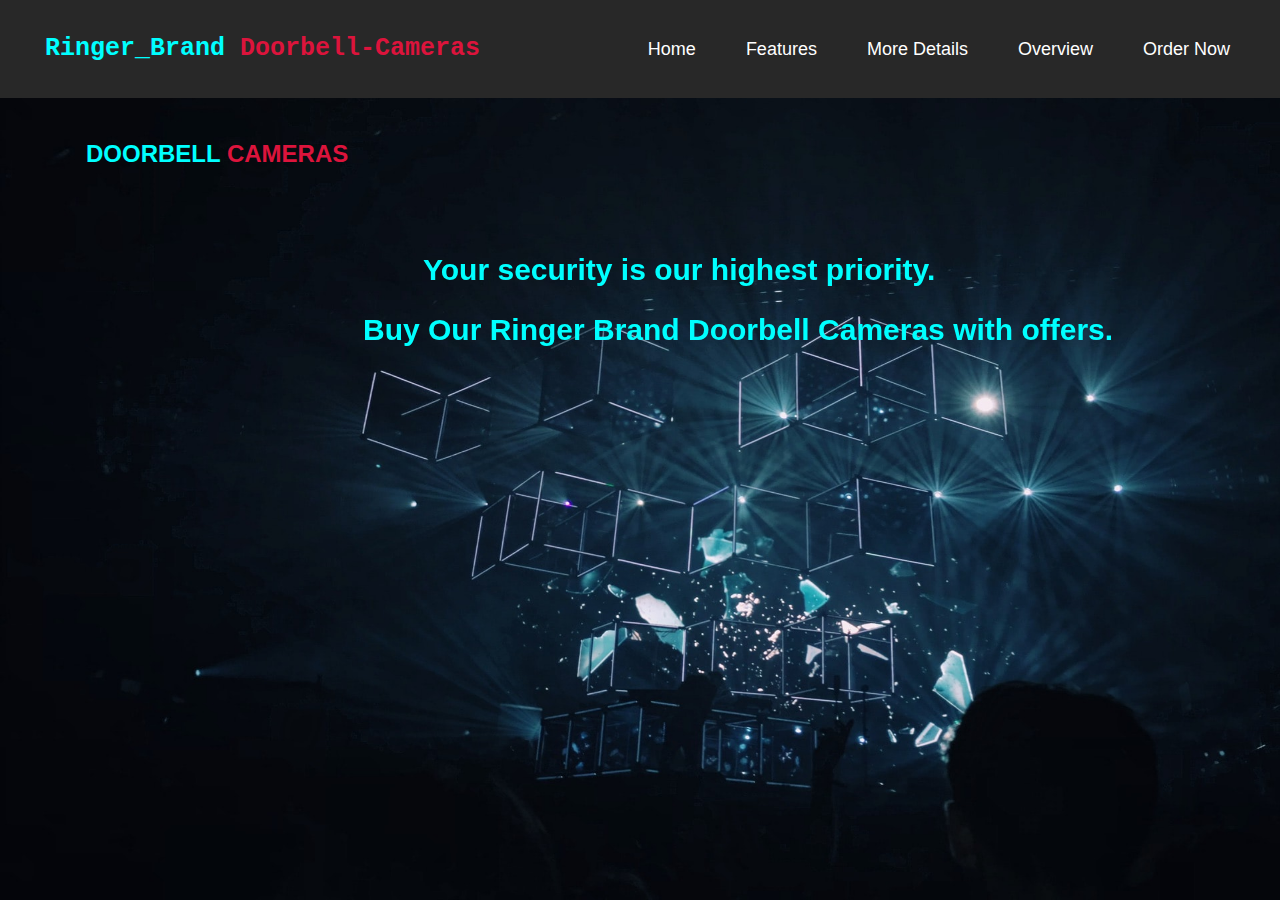
<file: index.html>
<!DOCTYPE html>
<html lang="en">
<head>
    <meta charset="UTF-8">
    <meta http-equiv="X-UA-Compatible" content="IE=edge">
    <meta name="viewport" content="width=device-width, initial-scale=1.0">
    <title>Showcasing-Doorbell</title>
    <link rel="stylesheet" href="Style.css">
</head>
<body id="home">
  <header class="header">
    <div class="logo">
      <h1 id="hone">Ringer_Brand<span> Doorbell-Cameras</span></h1>
    </div>
    
    <div class="navigation">
      <input type="checkbox" class="toggle-menu">
      <div class="hamburger"></div>
      <ul class="menu">
        <li><a href="index.html" >Home</a></li>
        <li><a href="features.html">Features</a></li>
        <li><a href="more.html">More Details</a></li>
        <li><a href="overview.html">Overview</a></li>
        <li><a href="order.html">Order Now</a></li>
      </ul>
    </div>
    
  </header>
  <div id="top">
    <h2 id="htwo">DOORBELL<span> CAMERAS</span></h2>
  </div>
  <div class="top-left1">
    <h3 id="hthree">Your security is our 
        highest priority.</h3>
  </div>
  <br>
  <br>
  <br>
  <div class="top-left2">
    <h3 id="hthree">Buy Our Ringer Brand Doorbell Cameras with offers.</h3>
  </div>
</body>
</html>
</file>
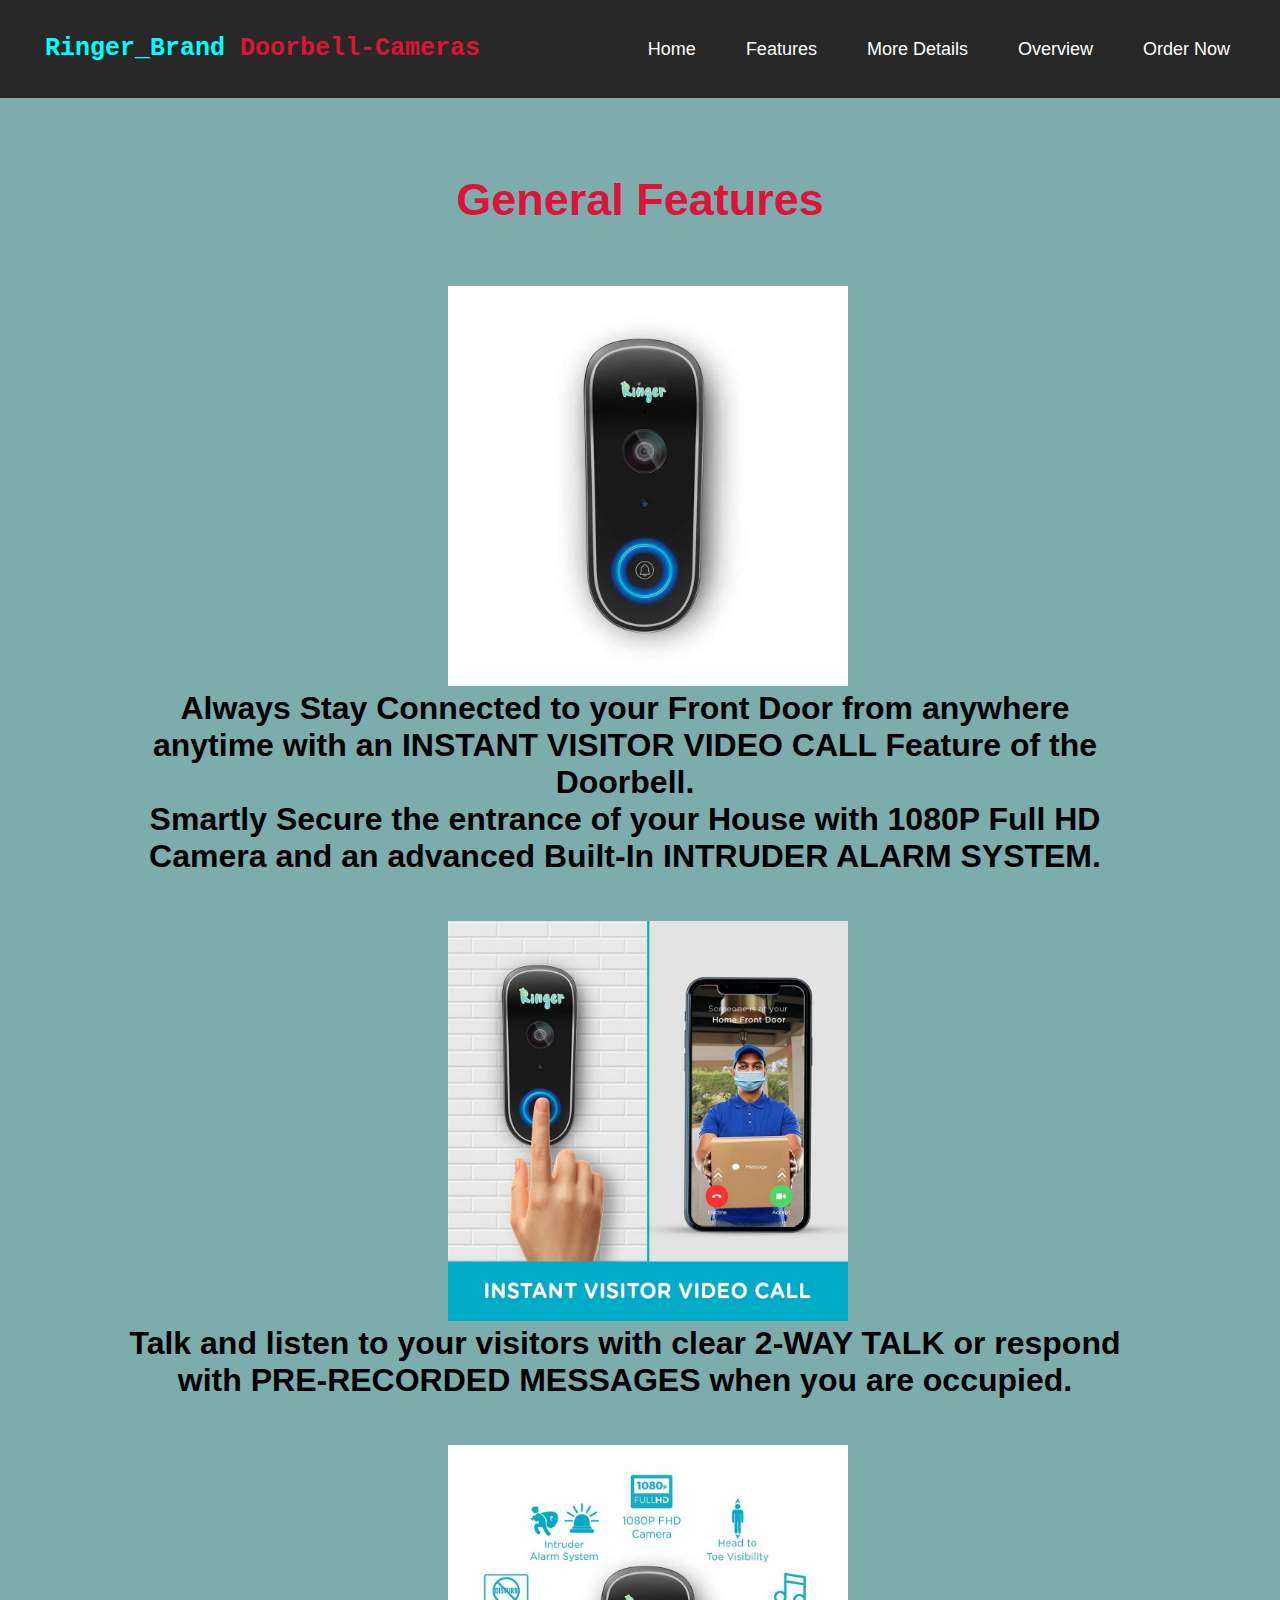
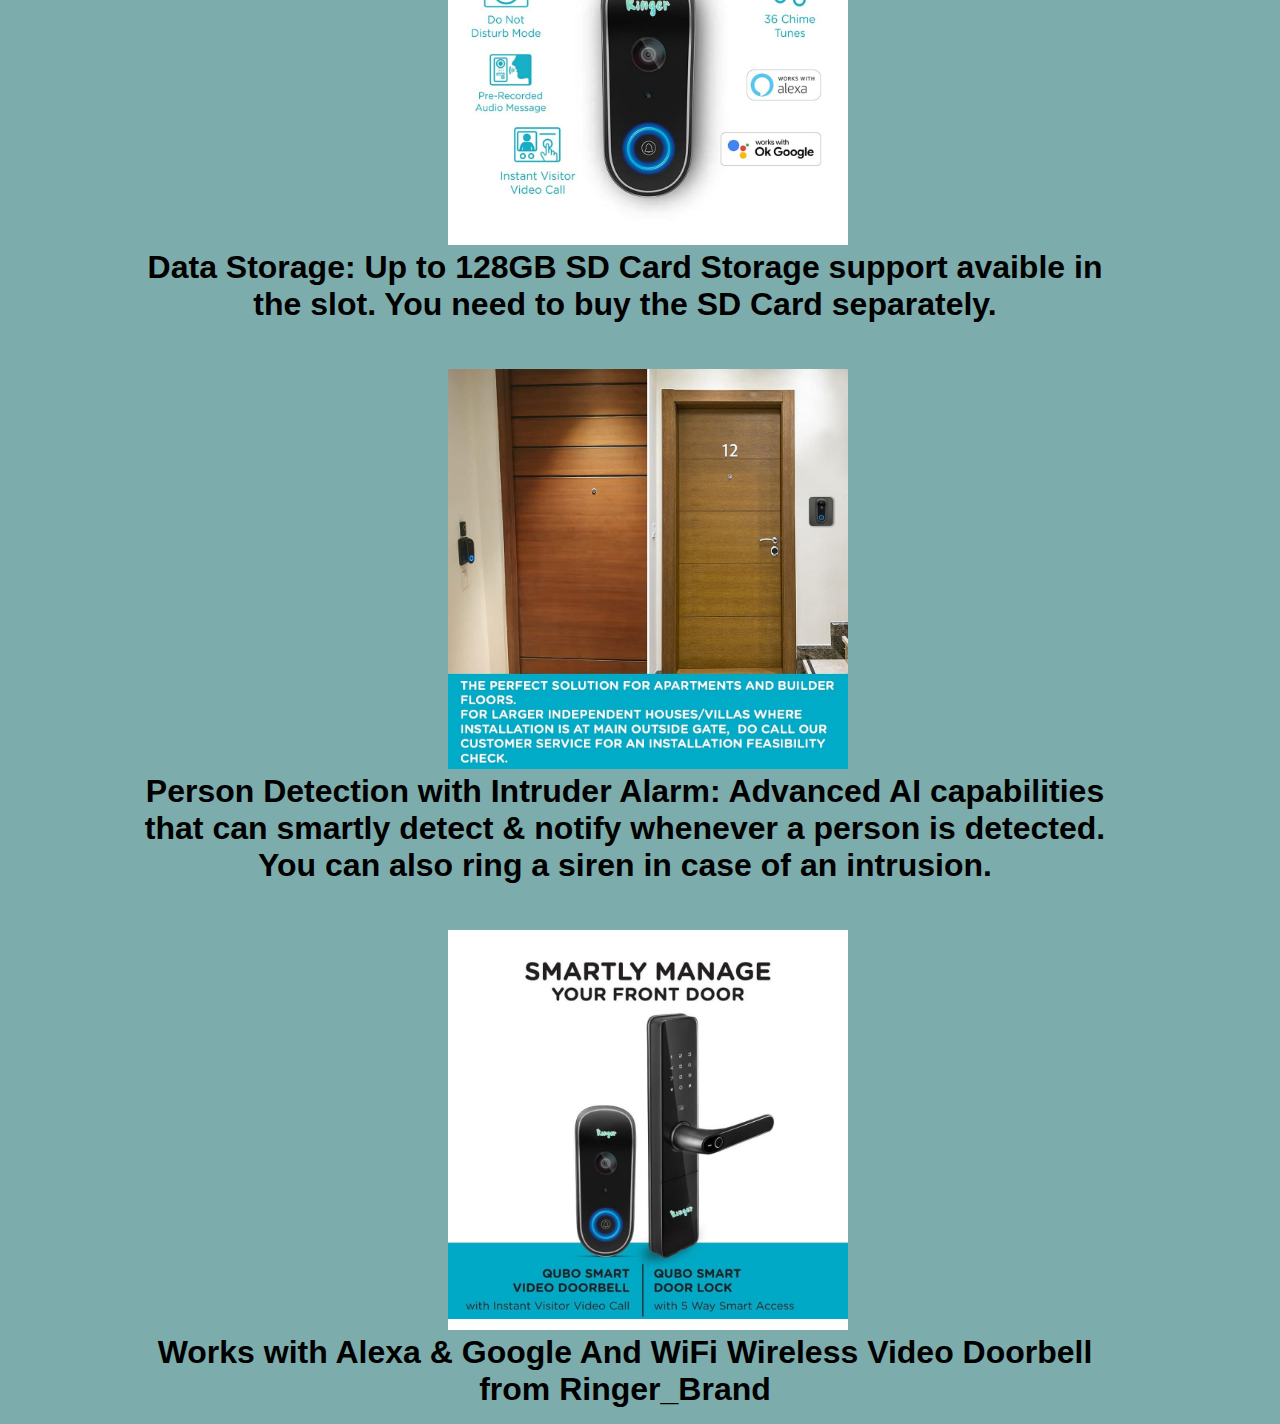
<file: features.html>
<!DOCTYPE html>
<html lang="en">
<head>
    <meta charset="UTF-8">
    <meta http-equiv="X-UA-Compatible" content="IE=edge">
    <meta name="viewport" content="width=device-width, initial-scale=1.0">
    <title>Showcasing-Doorbell</title>
    <link rel="stylesheet" href="Style.css">
</head>

<body id="features" >
    <header class="header">
        <div class="logo">
          <h1 id="hone">Ringer_Brand<span> Doorbell-Cameras</span></h1>
        </div>
        
        <div class="navigation">
          <input type="checkbox" class="toggle-menu">
          <div class="hamburger"></div>
          <ul class="menu">
            <li><a href="index.html" >Home</a></li>
            <li><a href="features.html">Features</a></li>
            <li><a href="more.html">More Details</a></li>
            <li><a href="overview.html">Overview</a></li>
            <li><a href="order.html">Order Now</a></li>
          </ul>
        </div>
        
    </header>
    <div id="topp">
      <h1 id="mh">General Features </h1>
    </div>
    <div id="first">
    <div id="fea">
      <figure><img src="./images/11.jpg" alt="" width="400px" height="400px"></figure>
      <div >
        <h1 id="fh1">Always Stay Connected to your Front Door from anywhere anytime with an INSTANT VISITOR VIDEO CALL Feature of the Doorbell.
            <br>Smartly Secure the entrance of your House with 1080P Full HD Camera and an advanced Built-In INTRUDER ALARM SYSTEM.</h1>
      </div>
        
    </div>

    <div id="fea">
      <figure><img src="./images/12.jpg" alt="" width="400px" height="400px"></figure>
      <div>
        <h1 id="fh1">Talk and listen to your visitors with clear 2-WAY TALK or respond with PRE-RECORDED MESSAGES when you are occupied.</h1>
      </div>
        
    </div>  
    <div id="fea">
      <figure><img src="./images/13.jpg" alt="" width="400px" height="400px"></figure>
        <div>
        <h1 id="fh1">Data Storage: Up to 128GB SD Card Storage support avaible in the slot. You need to buy the SD Card separately.</h1>
          </div>
    </div>
    <div id="fea">
      <figure><img src="./images/14.jpg" alt="" width="400px" height="400px"></figure>
      <div>
        <h1 id="fh1">Person Detection with Intruder Alarm: Advanced AI capabilities that can smartly detect & notify whenever a person is detected. You can also ring a siren in case of an intrusion.</h1>
      </div>
    </div>
    <div id="fea">
      <figure><img src="./images/15.jpg" alt="" width="400px" height="400px"></figure>
      <div>
        <h1 id="fh1"> Works with Alexa & Google And WiFi Wireless Video Doorbell from Ringer_Brand</h1>
      </div>
    </div>
    </div>
</body>
</html>
</file>
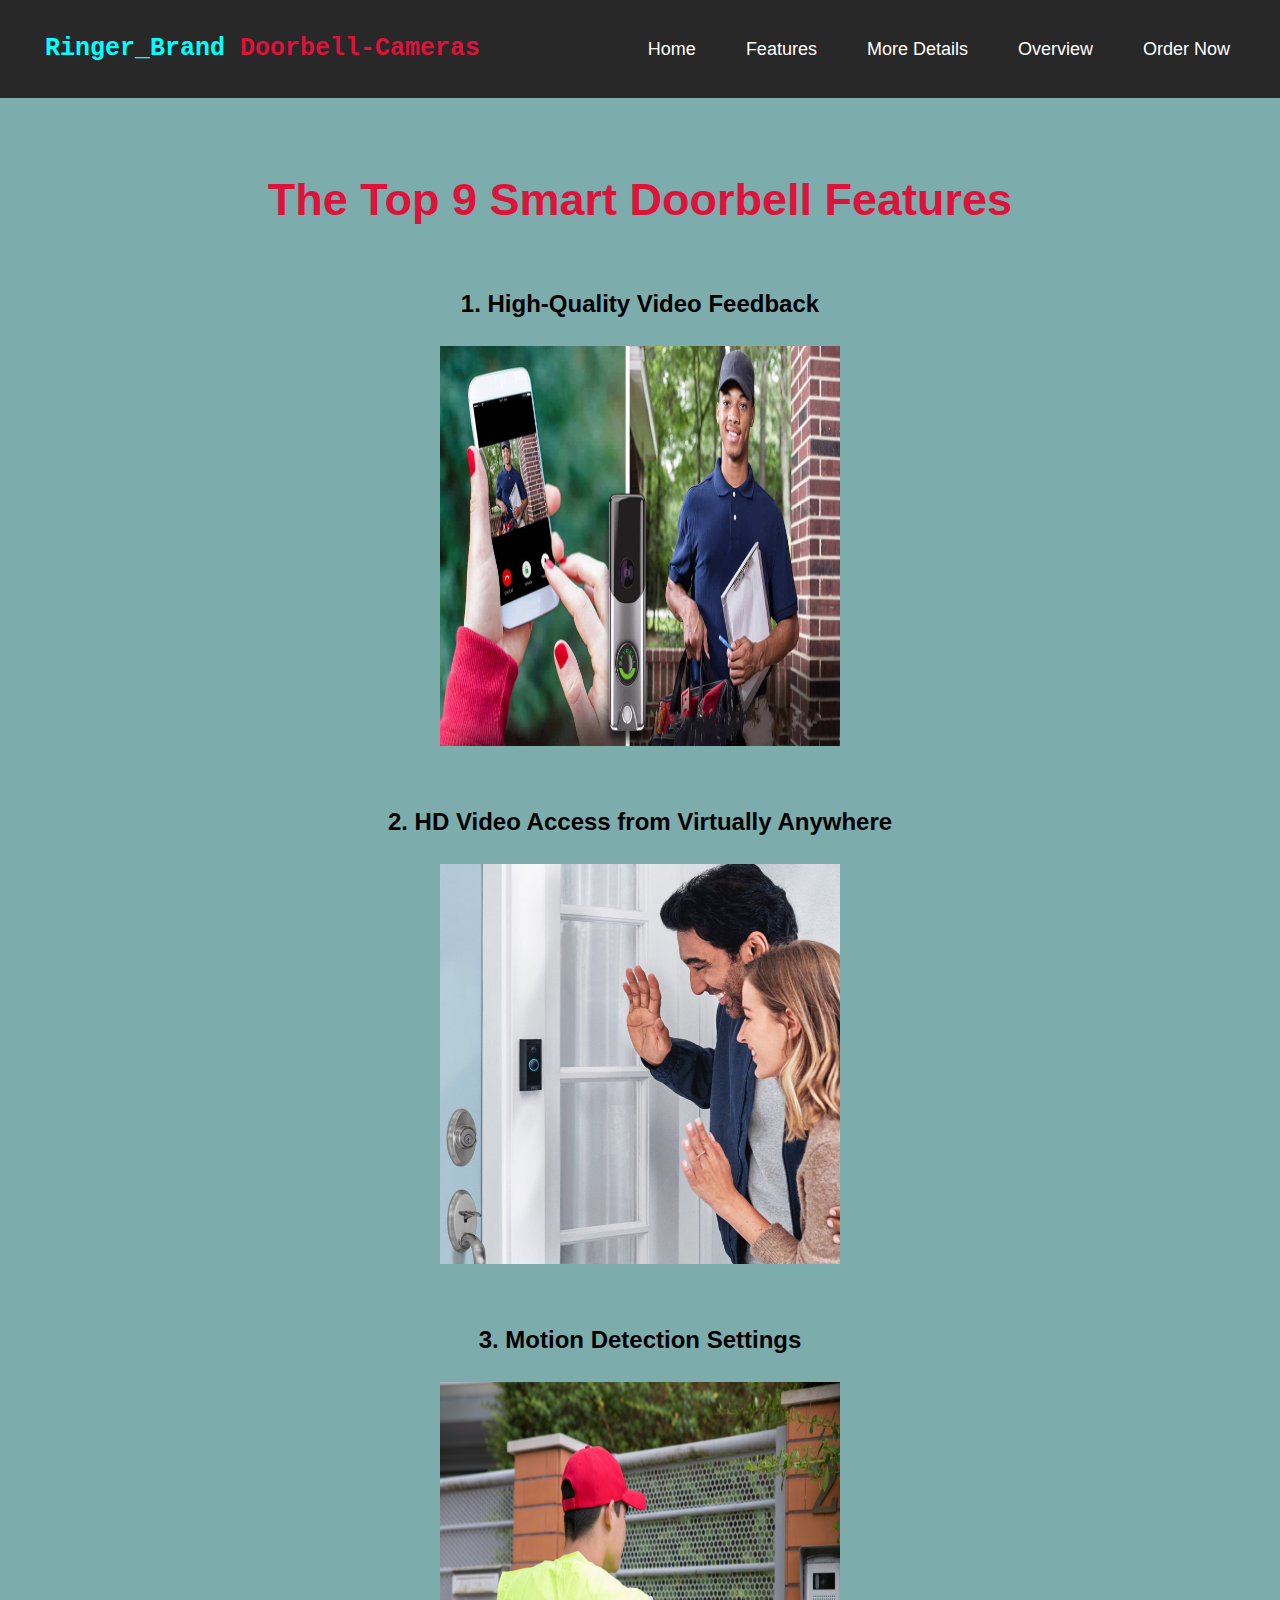
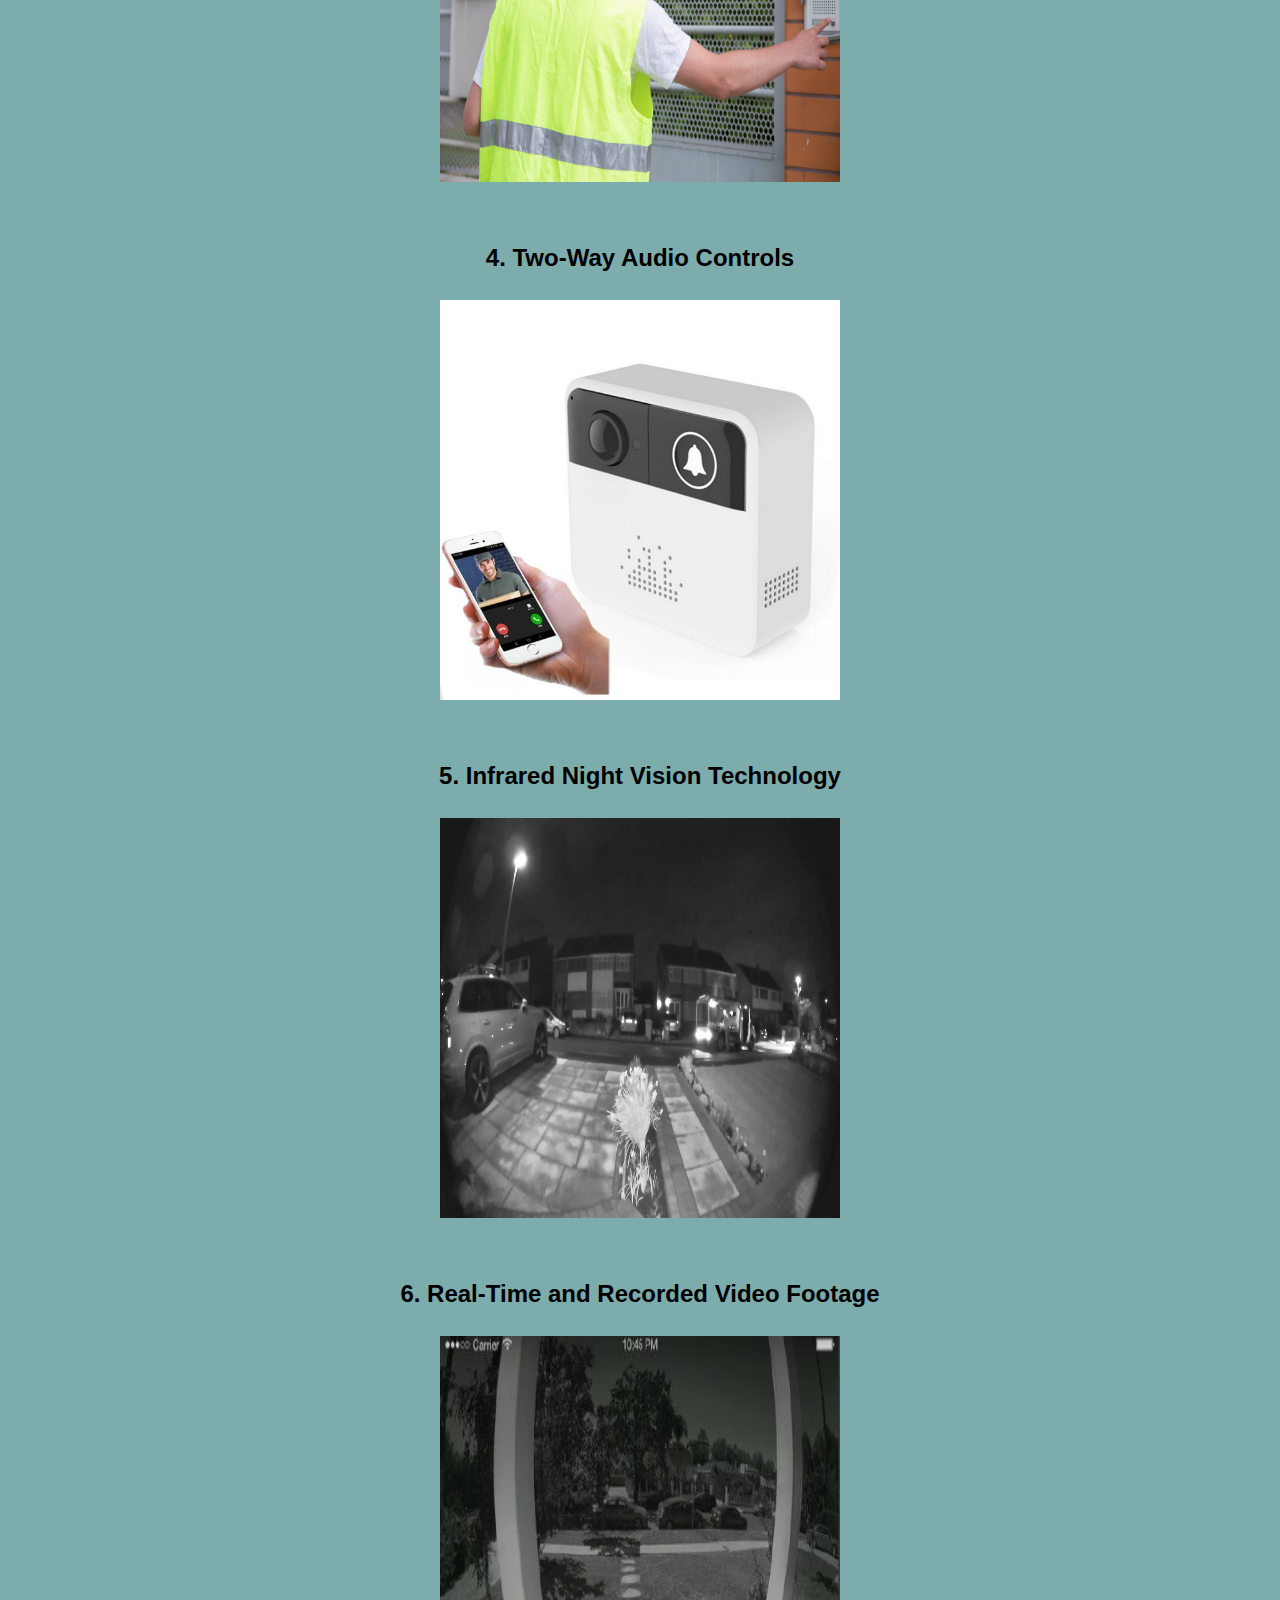
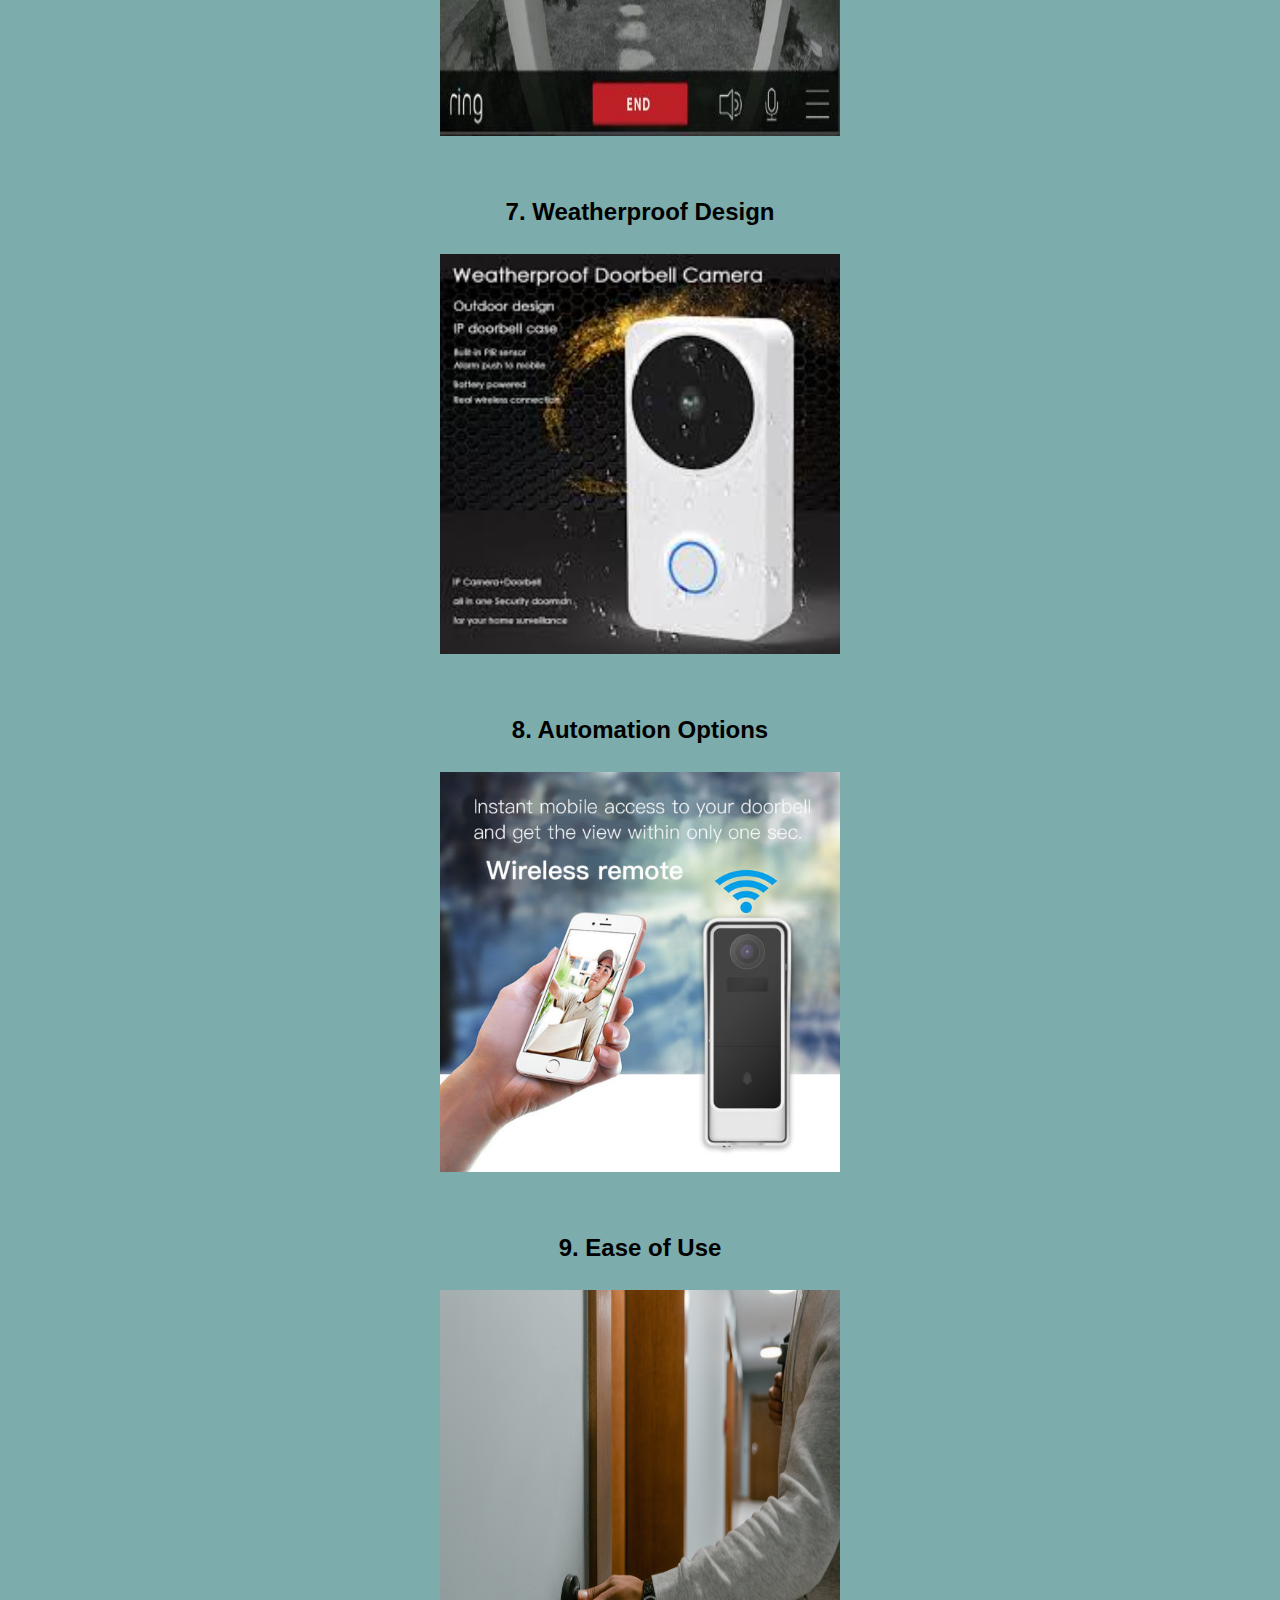
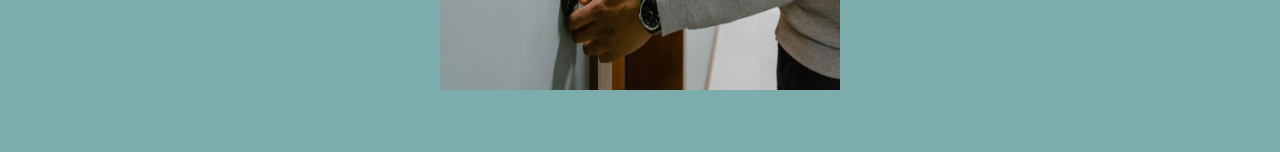
<file: more.html>
<!DOCTYPE html>
<html lang="en">
<head>
    <meta charset="UTF-8">
    <meta http-equiv="X-UA-Compatible" content="IE=edge">
    <meta name="viewport" content="width=device-width, initial-scale=1.0">
    <title>Showcasing-Doorbell</title>
    <link rel="stylesheet" href="Style.css">

</head>
<body id="more">
    <header class="header">
        <div class="logo">
          <h1 id="hone">Ringer_Brand<span> Doorbell-Cameras</span></h1>
        </div>
        
        <div class="navigation">
          <input type="checkbox" class="toggle-menu">
          <div class="hamburger"></div>
          <ul class="menu">
            <li><a href="index.html" >Home</a></li>
            <li><a href="features.html">Features</a></li>
            <li><a href="more.html">More Details</a></li>
            <li><a href="overview.html">Overview</a></li>
            <li><a href="order.html">Order Now</a></li>
          </ul>
        </div>
    </header>
    <div id="topp">
        <h1 id="mh">The Top 9 Smart Doorbell Features </h1>

    </div>
    <div id="mf">
                <h2 id="mh1">
        1. High-Quality Video Feedback<br>
        <br>
        <img src="./images/17.jpg" alt="" width="400px" height="400px"><br>
        <br>
        <br>
        2. HD Video Access from Virtually Anywhere<br>
        <br>
        <img src="./images/16.jpg" alt="" width="400px" height="400px"><br>
        <br>
        <br>
        3. Motion Detection Settings<br>
        <br>
        <img src="./images/4.jpg" alt="" width="400px" height="400px"><br>
        <br>
        <br>
        4. Two-Way Audio Controls<br>
        <br>
        <img src="./images/18.jpg" alt="" width="400px" height="400px"><br>
        <br>
        <br>
        5. Infrared Night Vision Technology<br>
        <br>
        <img src="./images/20.jpg" alt="" width="400px" height="400px"><br>
        <br>
        <br>
        6. Real-Time and Recorded Video Footage<br>
        <br>
        <img src="./images/19.jpg" alt="" width="400px" height="400px"><br>
        <br>
        <br>
        7. Weatherproof Design<br>
        <br>
        <img src="./images/21.jpg" alt="" width="400px" height="400px"><br>
        <br>
        <br>
        8. Automation Options<br>
        <br>
        <img src="./images/22.jpg" alt="" width="400px" height="400px"><br>
        <br>
        <br>
        9. Ease of Use<br>
        <br>
        <img src="./images/5.jpg" alt="" width="400px" height="400px"><br>
        <br>
        <br>
        </h2>
    </div>
</body>
</html>
</file>
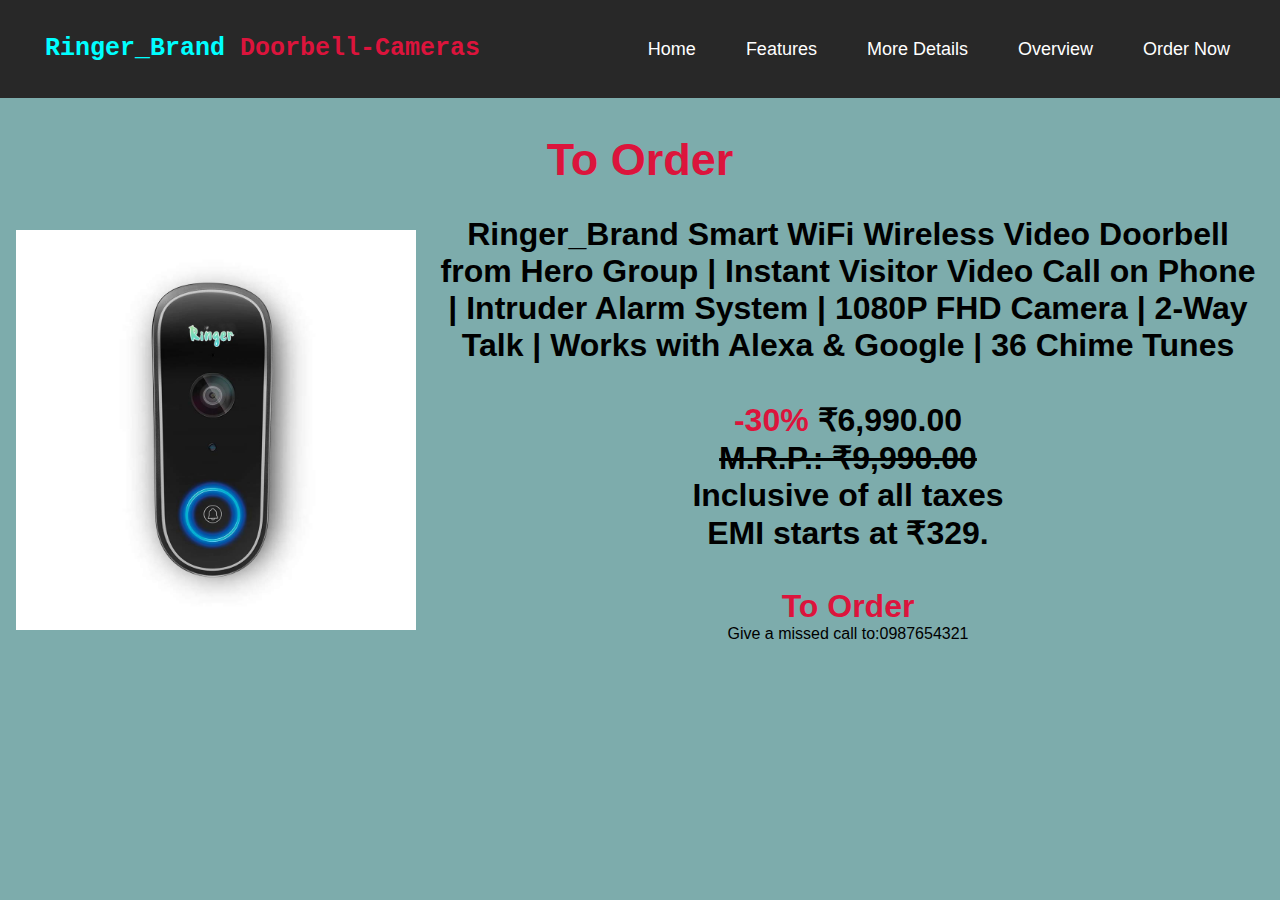
<file: order.html>
<!DOCTYPE html>
<html lang="en">
<head>
    <meta charset="UTF-8">
    <meta http-equiv="X-UA-Compatible" content="IE=edge">
    <meta name="viewport" content="width=device-width, initial-scale=1.0">
    <title>Showcasing-Doorbell</title>
    <link rel="stylesheet" href="Style.css">
</head>
<body id="order">
    <header class="header">
        <div class="logo">
          <h1 id="hone">Ringer_Brand<span> Doorbell-Cameras</span></h1>
        </div>
        
        <div class="navigation">
          <input type="checkbox" class="toggle-menu">
          <div class="hamburger"></div>
          <ul class="menu">
            <li><a href="index.html" >Home</a></li>
            <li><a href="features.html">Features</a></li>
            <li><a href="more.html">More Details</a></li>
            <li><a href="overview.html">Overview</a></li>
            <li><a href="order.html">Order Now</a></li>
          </ul>
        </div>
        
    </header>
    <div id="toppp">
        <h1 id="mh">To Order</h1>
    </div>
    <div id="order1">
        <img src="./images/11.jpg" width="400px" height="400px">
        <div>
        <h1 id="ordh1">Ringer_Brand Smart WiFi Wireless Video Doorbell from Hero Group | Instant Visitor Video Call on Phone | Intruder Alarm System | 1080P FHD Camera | 2-Way Talk | Works with Alexa & Google | 36 Chime Tunes<br><br>
            <span>-30%</span> ₹6,990.00<br>
            <p style="text-decoration: line-through;">M.R.P.: ₹9,990.00</p>
            Inclusive of all taxes<br>
            EMI starts at ₹329. <br>


        </h1><br><br>
        <h1 style="color: crimson; text-align: center;">To Order</h1>
            <p style="text-align: center;">Give a missed call to:0987654321</p>
        </div>
    </div>
</body>
</html>
</file>
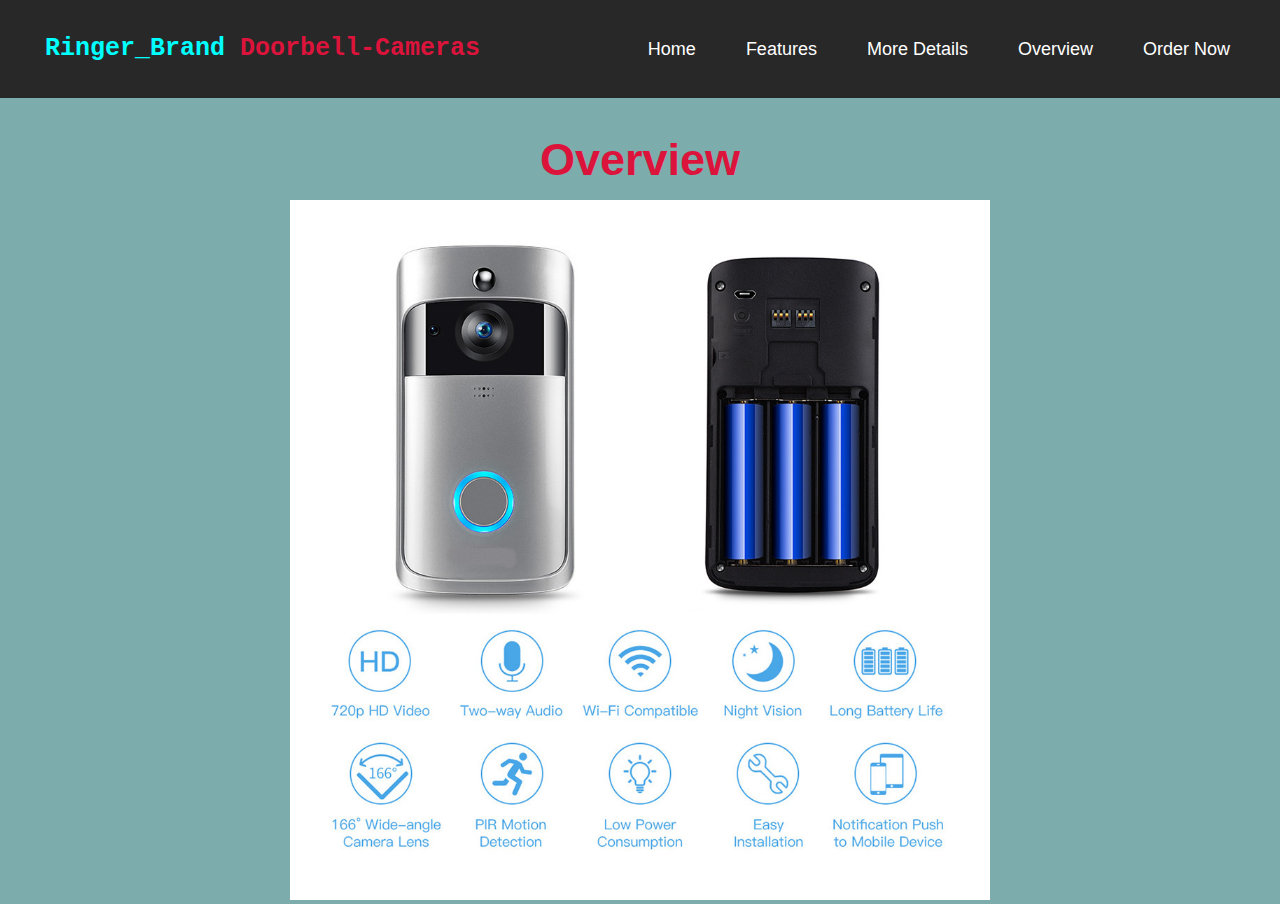
<file: overview.html>
<!DOCTYPE html>
<html lang="en">
<head>
    <meta charset="UTF-8">
    <meta http-equiv="X-UA-Compatible" content="IE=edge">
    <meta name="viewport" content="width=device-width, initial-scale=1.0">
    <title>Showcasing-Doorbell</title>
    <link rel="stylesheet" href="Style.css">
</head>
<body id="over">
    <header class="header">
        <div class="logo">
          <h1 id="hone">Ringer_Brand<span> Doorbell-Cameras</span></h1>
        </div>
        
        <div class="navigation">
          <input type="checkbox" class="toggle-menu">
          <div class="hamburger"></div>
          <ul class="menu">
            <li><a href="index.html" >Home</a></li>
            <li><a href="features.html">Features</a></li>
            <li><a href="more.html">More Details</a></li>
            <li><a href="overview.html">Overview</a></li>
            <li><a href="order.html">Order Now</a></li>
          </ul>
        </div>
        
    </header>
    <div id="toppp">
        <h1 id="mh">Overview </h1>
    </div>
    <div id="ov">
        <img src="./images/overall.jpg" width="700px" height="700px">
    </div>
</body>
</html>
</file>
<file: Style.css>
#wrapper{
    width: 50%;
    margin: 0 auto;
    min-width: 450px;
    max-width: 1200px;
}
*{
    padding: 0;
    margin: 0;
    text-decoration: none;
    list-style: none;
    box-sizing: border-box;
}
body{
    font-family: Arial, Helvetica, sans-serif;
}
.header{
    position:fixed;
    top: 0;
    width: 100%;
    display: flex;
    justify-content: space-between;
    align-items: center;
    background: #282828;
    padding: 0 25px;
    transition: 0.3%;
    overflow:hidden;
}
#hone{   
    font-family: 'Courier New', Courier, monospace;
    color: aqua;
    font-size: 25px;
    line-height: 80px;
    padding: 0 20px;
    font-weight: bold;
    float: left;
    width: 100%;
}
span{
    color: crimson;
}
.navigation{
    display: flex;
    justify-content: space-between;
    align-items: center;
}
.menu{
    display: flex;
    justify-content: center;
    flex-direction: row;
    align-items: center;
    z-index: 1;
    transition: 0.5s;
}
.menu li{
    list-style-type: none;
}
.menu li a{
    color: white;
    text-decoration: none;
    display: block;
    padding: 40px 25px;
    font-size: 18px;
    line-height: 1;
    transition: 0.3s;
}
.menu li a:hover{
    background-color: rgb(144, 214, 214);
    transition: 0.2s;
    padding: 35px 25px 45px 25px;
    
}
.hamburger{
    position: relative;
    width: 30px;
    height: 4px;
    background: white;
    border-radius: 10px;
    cursor: pointer;
    z-index: 2;
    transition: 0.3s;
}
.hamburger:before,.hamburger:after{
    content: "";
    position: absolute;
    height: 4px;
    right: 0;
    background: white;
    border-radius: 10px;
    transition: 0.3s;
}
.hamburger:before{
    top: -10px;
    width: 20px;
    
}
.hamburger:after{
    top: 10px;
    width: 25px;
}
.toggle-menu{
    position: absolute;
    margin-left: 10px;
    width: 30px;
    height: 100%;
    z-index: 3;
    cursor: pointer;
    opacity: 0;
}
.hamburger,.toggle-menu{
    display:none;
}
.navigation input:checked ~ .hamburger{
    background: transparent;
}
.navigation input:checked ~ .hamburger:before{
    top: 0;
    transform: rotate(-45deg);
    width: 30px;
}
.navigation input:checked ~ .hamburger:after{
    top: 0;
    transform: rotate(45deg);
    width: 30px;
}
.navigation input:checked ~ .menu{
    right: 0;
}

@media screen and (max-width:992px){
    .hamburger,.toggle-menu{
        display: block;
    }
    .header{
        padding: 10px 20px;
    }
    .menu{
        justify-content: start;
        flex-direction: column;
        align-items:center;
        position: fixed;
        top: 0;
        right: -300px;
        background: #282828 ;
        width: 300px;
        height: 100%;
        padding-top: 65px;
    }
    .menu li{
        width: 100%;
    }
    .menu li a,.menu li a:hover{
        padding: 30px;
        font-size: 24px;
        box-shadow: 0 1px 0 rgba(94, 87, 87, 0.89)inset;
    }
    #hone{
        font-size: 20px;
    }

}
@media screen and (max-width:992px){
    .top-left1 {   
        padding-top: 50px;
        padding-left: 5px;
    }
    .top-left2 {    
        padding-top: 150px; 
        padding-left: 35px;
        
    }
    h1{
        font-size: 20px;
    }
    .top-left1{
        margin-left: 0%;
        margin-right:0%;
    }
    .top-left2{
        margin-left: 0%;
        margin-right: 5%;
    }
}

#home{
    background-image: url(./images/2.jpg);
    background-size: 1366px 900px;
}
#htwo{
    color: aqua;
}
#top{
    position: absolute;
    top: 140px;
    left: 86px;
    
}
.top-left1 {   
    position: absolute;
    top: 250px;
    left: 100px;

}
.top-left2 {   
    position: absolute;
    top: 310px;
    left: 40px;
    
}
#hthree{
    position:fixed;
    padding: 3px;
    margin-left: 25%;
    font-family:'Trebuchet MS', 'Lucida Sans Unicode', 'Lucida Grande', 'Lucida Sans', Arial, sans-serif;
    color:aqua;
    font-size: 30px;
}
#features{
    background-color: rgb(125, 172, 172);
}
#fea{
    padding-top: 30px;
    margin: 1em 0;

}
#fh1{
    text-align: center;
    padding-left: 120px;
    padding-right: 150px;
    color: black;
    font-family:'Trebuchet MS', 'Lucida Sans Unicode', 'Lucida Grande', 'Lucida Sans', Arial, sans-serif;

}
#fea img
	{
		margin-left: 35%;
	}


/* @-webkit-keyframes flash {
	0% {
		opacity: .4;
	}
	100% {
		opacity: 1;
	}
}
@keyframes flash {
	0% {
		opacity: .4;
	}
	100% {
		opacity: 1;
	}
} */


@media screen and (max-width:992px)
{
	/* #fea
	{
		display: flex;
		align-items:center;
	} */

	#fea img
	{
		margin-left: 10%;
    }
	/* #fea::after
	{
		content: "";
  	display: block;
		clear: both;
	} */
}

@media (min-width: 30em)
{
	#fea img
	{
		flex-shrink: 0;
	}
}
#more{
    background-color: rgb(125, 172, 172);

}
#first{
    padding-top: 0px;
}
#mf{
    padding-top: 50px;
    text-align: center;
    
    
}
#topp{
    padding-top: 160px;
    text-align: center;
}
#mh{
    font-family:'Gill Sans', 'Gill Sans MT', Calibri, 'Trebuchet MS', sans-serif;
    color: crimson;
    font-size: 45px;
    line-height: 80px;
    padding: 0 20px;
    font-weight: bold;
}
#mo{   
    font-family: 'Courier New', Courier, monospace;
    color: aqua;
    font-size: 25px;
    line-height: 80px;
    padding: 0 20px;
    font-weight: bold;
    float: left;
    width: 100%;
}
span{
    color: crimson;
}
#ov{
    text-align: center;
}
#over{
    background-color: rgb(125, 172, 172);
}
#toppp{
    padding-top: 120px;
    text-align: center;
}
#ordh1{
    text-align: center;
    
}

#order{
        background-color: rgb(125, 172, 172);
}
#order1{
    margin: 1em;
}
@media (min-width: 20em)
{
	#order1
	{
		display: flex;
		align-items: center;
	}

    #order1 img
	{
		margin-right: 1em;
		float: left; 
	}
	#order1::after
	{
		content: "";
  	    display: block;
		clear: both;
	}
}

@media (min-width: 30em)
{
	#order1
	{
		flex-shrink: 0;
	}
    #mo{
        font-size: 20px;
    }
}
</file>
